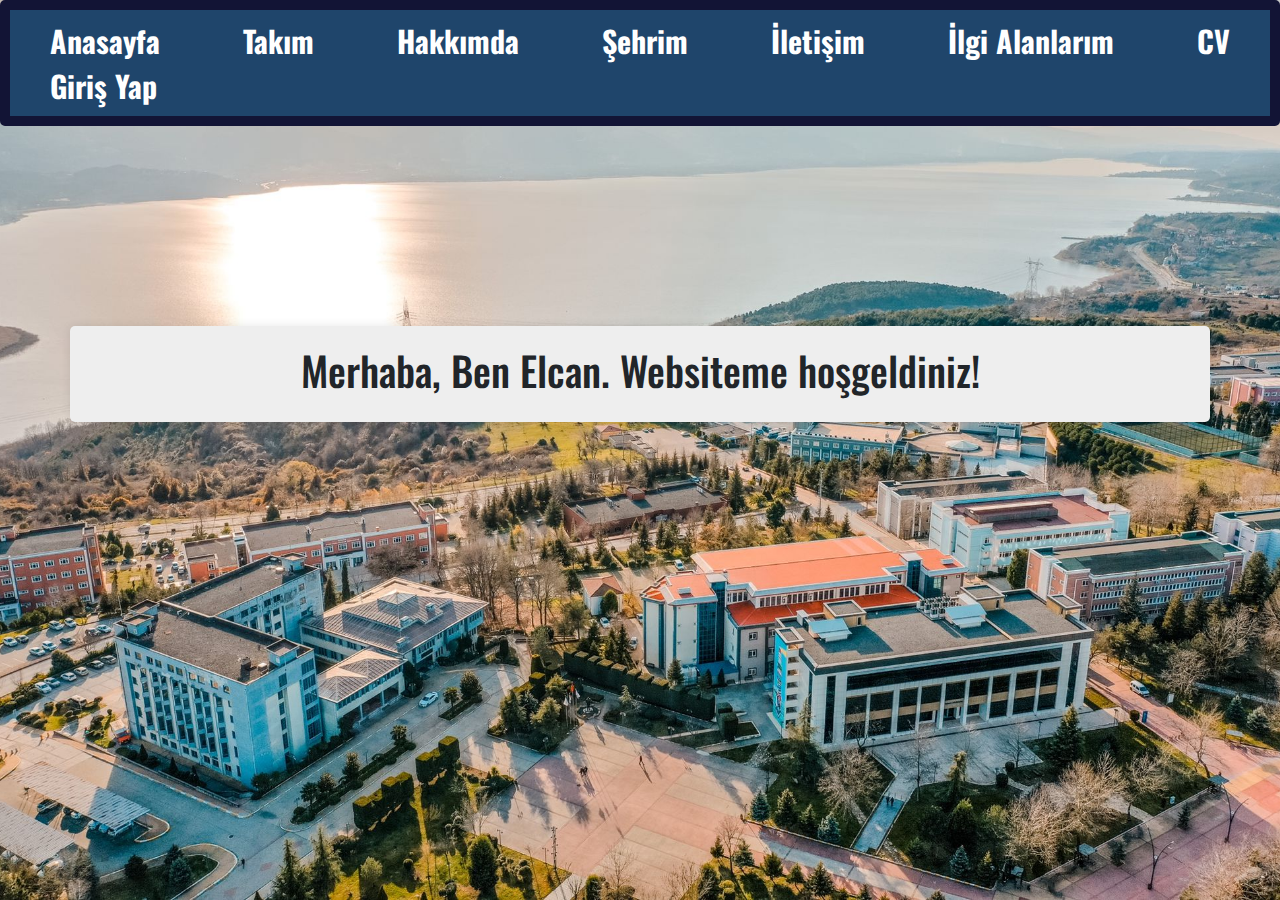
<file: index.html>
<!DOCTYPE html>
<html lang="en">
  <head>
    <meta charset="UTF-8" />
    <meta http-equiv="X-UA-Compatible" content="IE=edge" />
    <meta name="viewport" content="width=device-width, initial-scale=1.0" />
    <link rel="stylesheet" href="css/anasayfa.css" />

    <link
      rel="stylesheet"
      href="https://cdn.jsdelivr.net/npm/bootstrap@5.3.0-alpha3/dist/css/bootstrap.min.css"
    />
    <title>Anasayfa</title>
    <!DOCTYPE html>
    <html>
      <head>
        <title>Anasayfa</title>

        <link
          href="https://fonts.googleapis.com/css2?family=Oswald:wght@300&display=swap"
          rel="stylesheet"
        />
      </head>
      <body>
        <div class="navbar">
          <a href="index.html">Anasayfa</a>
          <a href="takim.html">Takım</a>
          <a href="hakkimda.html">Hakkımda</a>
          <a href="sehrim.html">Şehrim</a>
          <a href="iletisim.html">İletişim</a>
          <a href="ilgialanlarim.html">İlgi Alanlarım</a>
          <a href="CV.html">CV</a>
          <a href="login.php">Giriş Yap</a>
        </div>

        <div class="container">
          <h1>Merhaba, Ben Elcan. Websiteme hoşgeldiniz!</h1>
        </div>

        <script src="https://cdn.jsdelivr.net/npm/bootstrap@5.3.0-alpha3/dist/js/bootstrap.bundle.min.js"></script>
      </body>
    </html>
  </head>
</html>
</file>
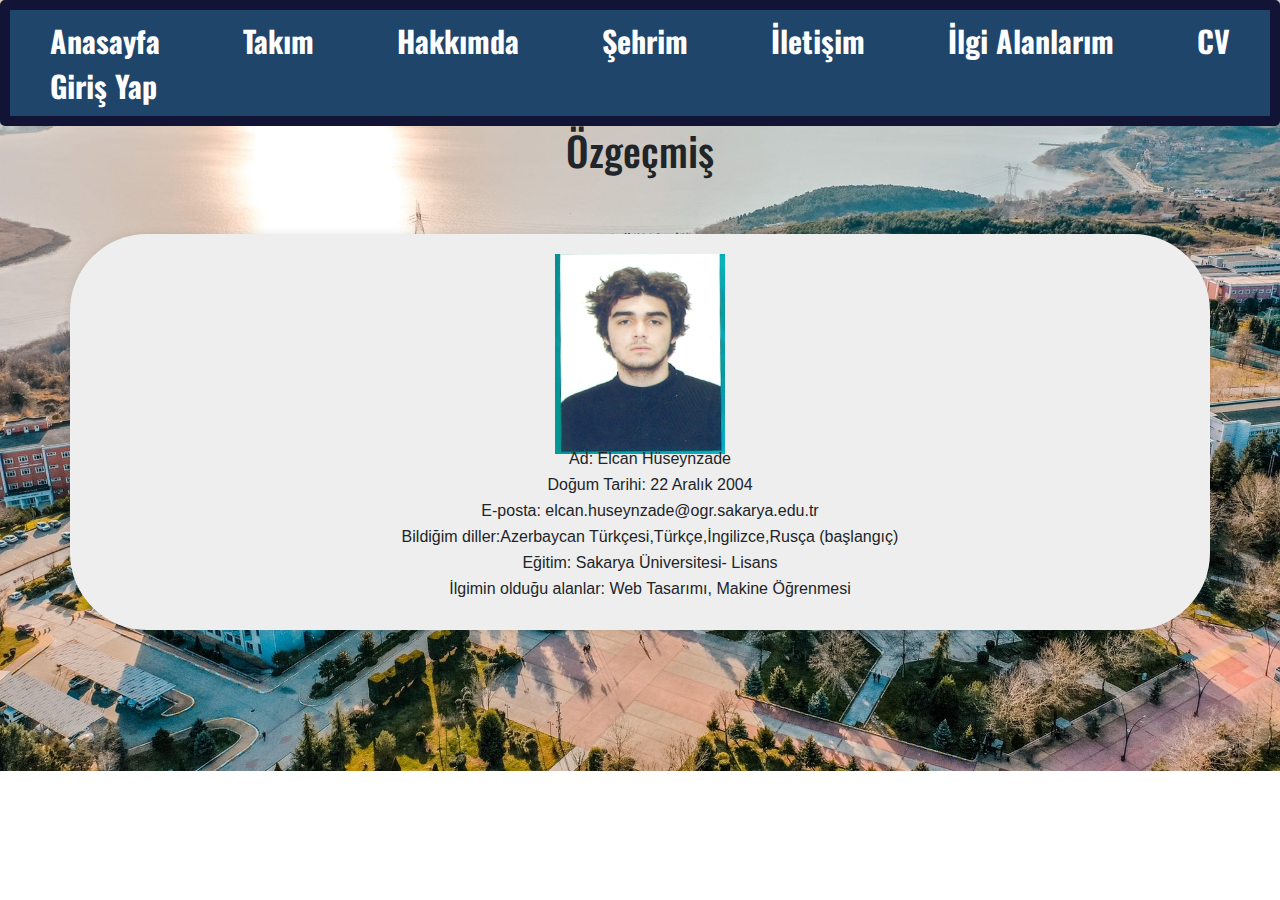
<file: CV.html>
<!DOCTYPE html>
<html lang="tr">
  <head>
    <meta charset="UTF-8" />
    <meta name="viewport" content="width=device-width, initial-scale=1.0" />
    <link rel="stylesheet" href="css/cv.css" />

    <link
      rel="stylesheet"
      href="https://cdn.jsdelivr.net/npm/bootstrap@5.3.0-alpha3/dist/css/bootstrap.min.css"
    />
    <title>Özgeçmiş</title>
    <link
      href="https://fonts.googleapis.com/css2?family=Oswald:wght@300&display=swap"
      rel="stylesheet"
    />
  </head>
  <body>
    <div class="navbar">
      <a href="index.html">Anasayfa</a>
      <a href="takim.html">Takım</a>
      <a href="hakkimda.html">Hakkımda</a>
      <a href="sehrim.html">Şehrim</a>
      <a href="iletisim.html">İletişim</a>
      <a href="ilgialanlarim.html">İlgi Alanlarım</a>
      <a href="CV.html">CV</a>
      <a href="login.php">Giriş Yap</a>
    </div>
    <header>
      <h1>Özgeçmiş</h1>
    </header>

    <section class="section">
      <div class="container">
        <img src="img/1684619547059.jpg" alt="" />
        <p>Ad: Elcan Hüseynzade</p>
        <p>Doğum Tarihi: 22 Aralık 2004</p>
        <p>E-posta: elcan.huseynzade@ogr.sakarya.edu.tr</p>
        <p>
          Bildiğim diller:Azerbaycan Türkçesi,Türkçe,İngilizce,Rusça (başlangıç)
        </p>
        <p>Eğitim: Sakarya Üniversitesi- Lisans</p>
        <p>İlgimin olduğu alanlar: Web Tasarımı, Makine Öğrenmesi</p>
      </div>
    </section>

    <script src="https://cdn.jsdelivr.net/npm/bootstrap@5.3.0-alpha3/dist/js/bootstrap.bundle.min.js"></script>
  </body>
</html>
</file>
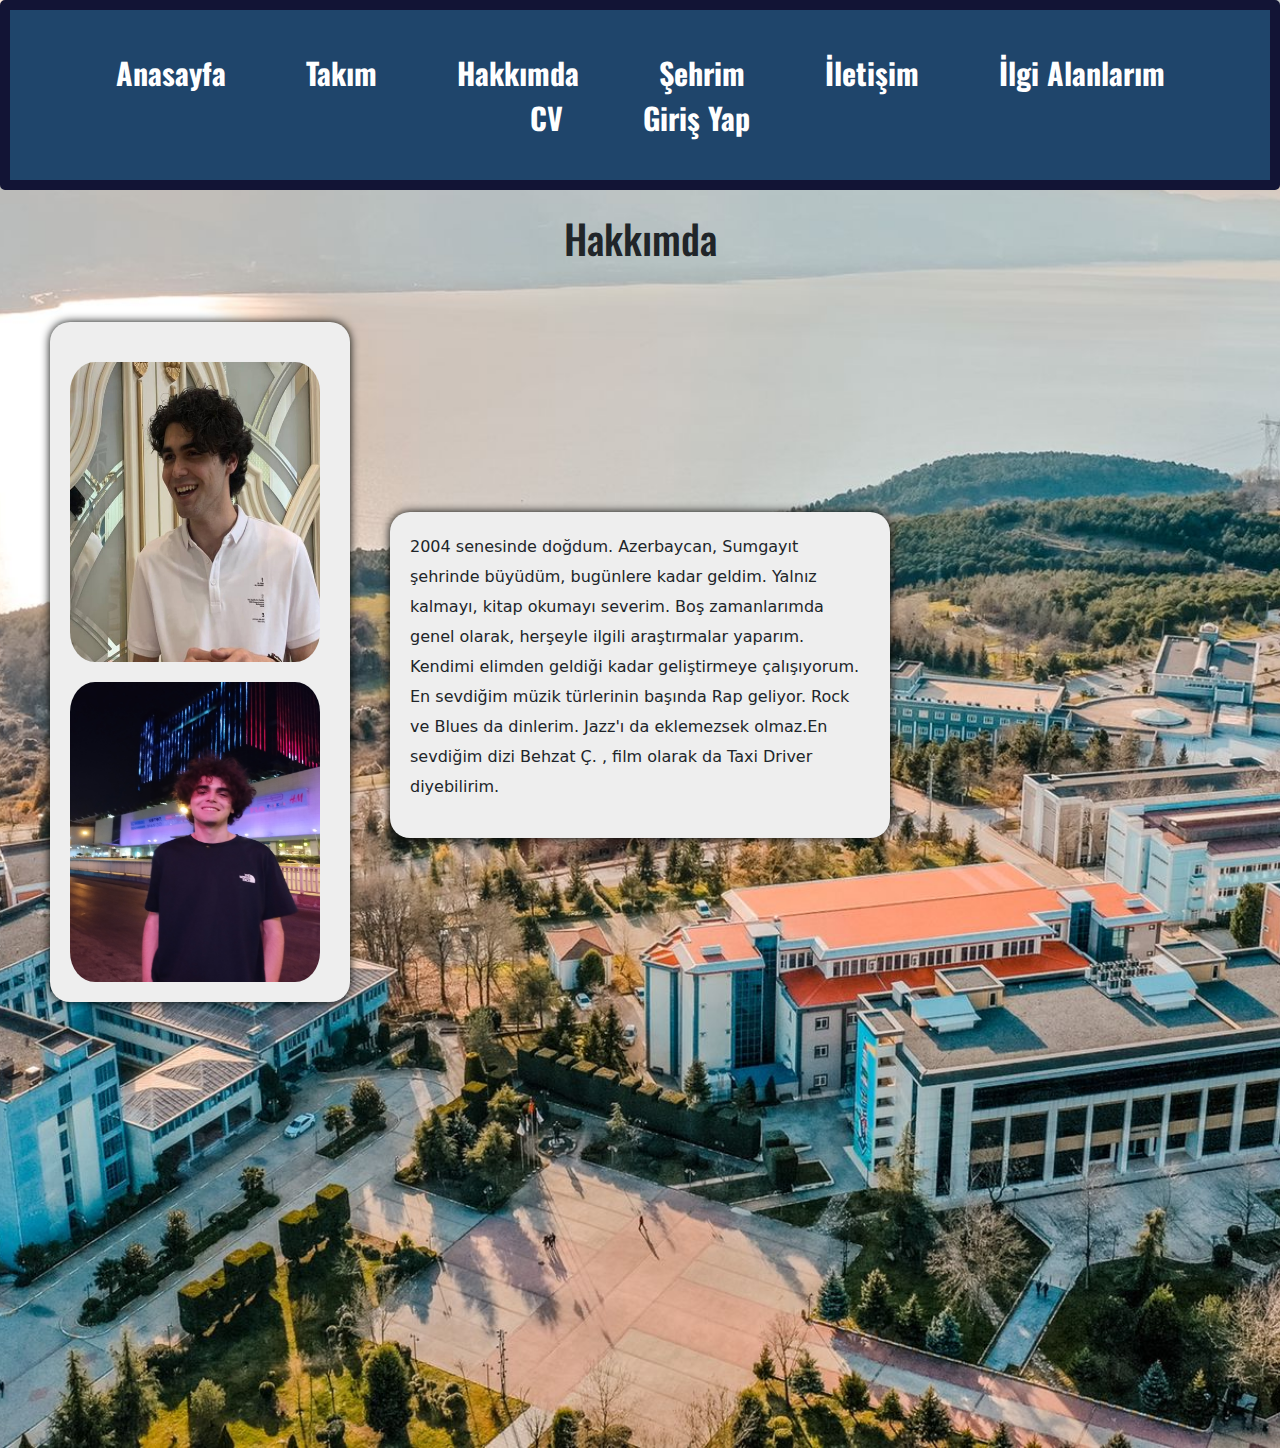
<file: hakkimda.html>
<!DOCTYPE html>
<html>
<head>
    <title>Hakkımda</title>
    <meta charset="utf-8">
    <meta name="viewport" content="width=device-width, initial-scale=1">
    <link rel="stylesheet" href="https://cdn.jsdelivr.net/npm/bootstrap@5.3.0-alpha3/dist/css/bootstrap.min.css">
    <link rel="stylesheet" href="css/hakkimda.css" />
 
    <link href="https://fonts.googleapis.com/css2?family=Oswald:wght@300&display=swap" rel="stylesheet">
</head>
<body>
    <div class="navbar">
      <a href="index.html">Anasayfa</a>
      <a href="takim.html">Takım</a>
      <a href="hakkimda.html">Hakkımda</a>
      <a href="sehrim.html">Şehrim</a>
      <a href="iletisim.html">İletişim</a>
      <a href="ilgialanlarim.html">İlgi Alanlarım</a>
      <a href="CV.html">CV</a>
      <a href="login.php">Giriş Yap</a>
    </div>
    <header>
        
        <br><h1>Hakkımda</h1>


    </header>
  <section>
    <div class="container" id="container">
      <div>
        <img id="img" src="img/1684622090203.jpg" alt="">
      
      </div>
       <div>
            <img id="img" src="img/1684623011200.jpg" alt="">
       </div>
    </div>
    <div class="frame">
        <p>2004 senesinde doğdum. Azerbaycan, Sumgayıt şehrinde büyüdüm, bugünlere kadar geldim. Yalnız kalmayı, kitap okumayı severim. Boş zamanlarımda genel olarak, herşeyle ilgili araştırmalar yaparım. Kendimi elimden geldiği kadar geliştirmeye çalışıyorum. En sevdiğim müzik türlerinin başında Rap geliyor. Rock ve Blues da dinlerim. Jazz'ı da eklemezsek olmaz.En sevdiğim dizi Behzat Ç. , film olarak da Taxi Driver diyebilirim. </p>

    </div>
  </section>
    
    <script src="https://cdn.jsdelivr.net/npm/bootstrap@5.3.0-alpha3/dist/js/bootstrap> </script>
    
</body>
</html>
</file>
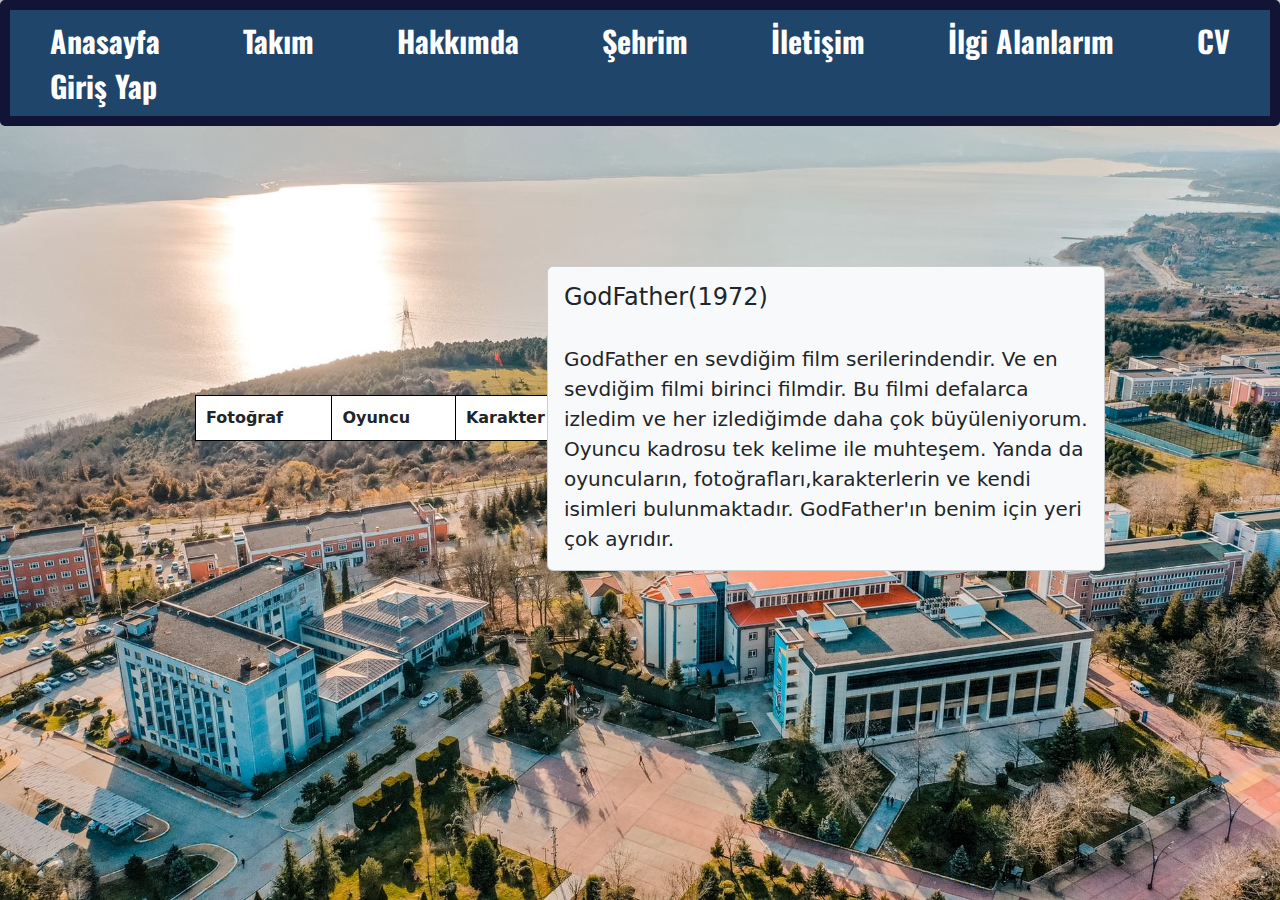
<file: ilgialanlarim.html>
<!DOCTYPE html>
<html lang="en">
  <head>
    <meta charset="UTF-8" />
    <meta http-equiv="X-UA-Compatible" content="IE=edge" />
    <meta name="viewport" content="width=device-width, initial-scale=1.0" />
    <link rel="stylesheet" href="css/ilgialanim.css" />
    <link
      rel="stylesheet"
      href="https://cdn.jsdelivr.net/npm/bootstrap@5.3.0-alpha3/dist/css/bootstrap.min.css"
    />
    <title>İlgi Alanlarım</title>
    <link
      href="https://fonts.googleapis.com/css2?family=Oswald:wght@300&display=swap"
      rel="stylesheet"
    />
  </head>
  <body>
    <div class="navbar">
      <a href="index.html">Anasayfa</a>
      <a href="takim.html">Takım</a>
      <a href="hakkimda.html">Hakkımda</a>
      <a href="sehrim.html">Şehrim</a>
      <a href="iletisim.html">İletişim</a>
      <a href="ilgialanlarim.html">İlgi Alanlarım</a>
      <a href="CV.html">CV</a>
      <a href="login.php">Giriş Yap</a>
    </div>
      <div class="container d-flex justify-content-center align-items-center">
        <div class="col-md-4">
          <div style="max-height: 300px; overflow-y: scroll">
            <table id="oyuncu-tablosu">
              <thead>
                <tr>
                  <th>Fotoğraf</th>
                  <th>Oyuncu</th>
                  <th>Karakter</th>
                </tr>
              </thead>
              <tbody id="oyuncu-listesi"></tbody>
            </table>
          </div>
        </div>
        <div class="col-md-6">
          <div class="card bg-light">
            <div class="card-body">
              <h5 class="card-title fs-4">GodFather(1972)</h5>
              <br />
              <p class="card-text fs-5">
                GodFather en sevdiğim film serilerindendir. Ve en sevdiğim filmi
                birinci filmdir. Bu filmi defalarca izledim ve her izlediğimde
                daha çok büyüleniyorum. Oyuncu kadrosu tek kelime ile muhteşem.
                Yanda da oyuncuların, fotoğrafları,karakterlerin ve kendi
                isimleri bulunmaktadır. GodFather'ın benim için yeri çok
                ayrıdır.
              </p>
            </div>
          </div>
        </div>
      </div>
    </div>
    <script>
      fetch("https://imdb-api.com/en/API/FullCast/k_px437f9q/tt0068646")
        .then((response) => response.json())
        .then((data) => {
          const oyuncular = data.actors;
          const oyuncuListesi = document.getElementById("oyuncu-listesi");

          oyuncular.forEach((oyuncu) => {
            const oyuncuRow = document.createElement("tr");
            const oyuncuResim = document.createElement("td");
            const oyuncuAd = document.createElement("td");
            const karakterAd = document.createElement("td");

            const img = document.createElement("img");
            img.src = oyuncu.image;
            img.width = 50;
            oyuncuResim.appendChild(img);

            oyuncuAd.textContent = oyuncu.name;
            karakterAd.textContent = oyuncu.asCharacter;

            oyuncuRow.appendChild(oyuncuResim);
            oyuncuRow.appendChild(oyuncuAd);
            oyuncuRow.appendChild(karakterAd);

            oyuncuListesi.appendChild(oyuncuRow);
          });
        })
        .catch((error) => console.log(error));
    </script>
    <script src="https://cdn.jsdelivr.net/npm/bootstrap@5.3.0-alpha3/dist/js/bootstrap.bundle.min.js"></script>
  </body>
</html>
</file>
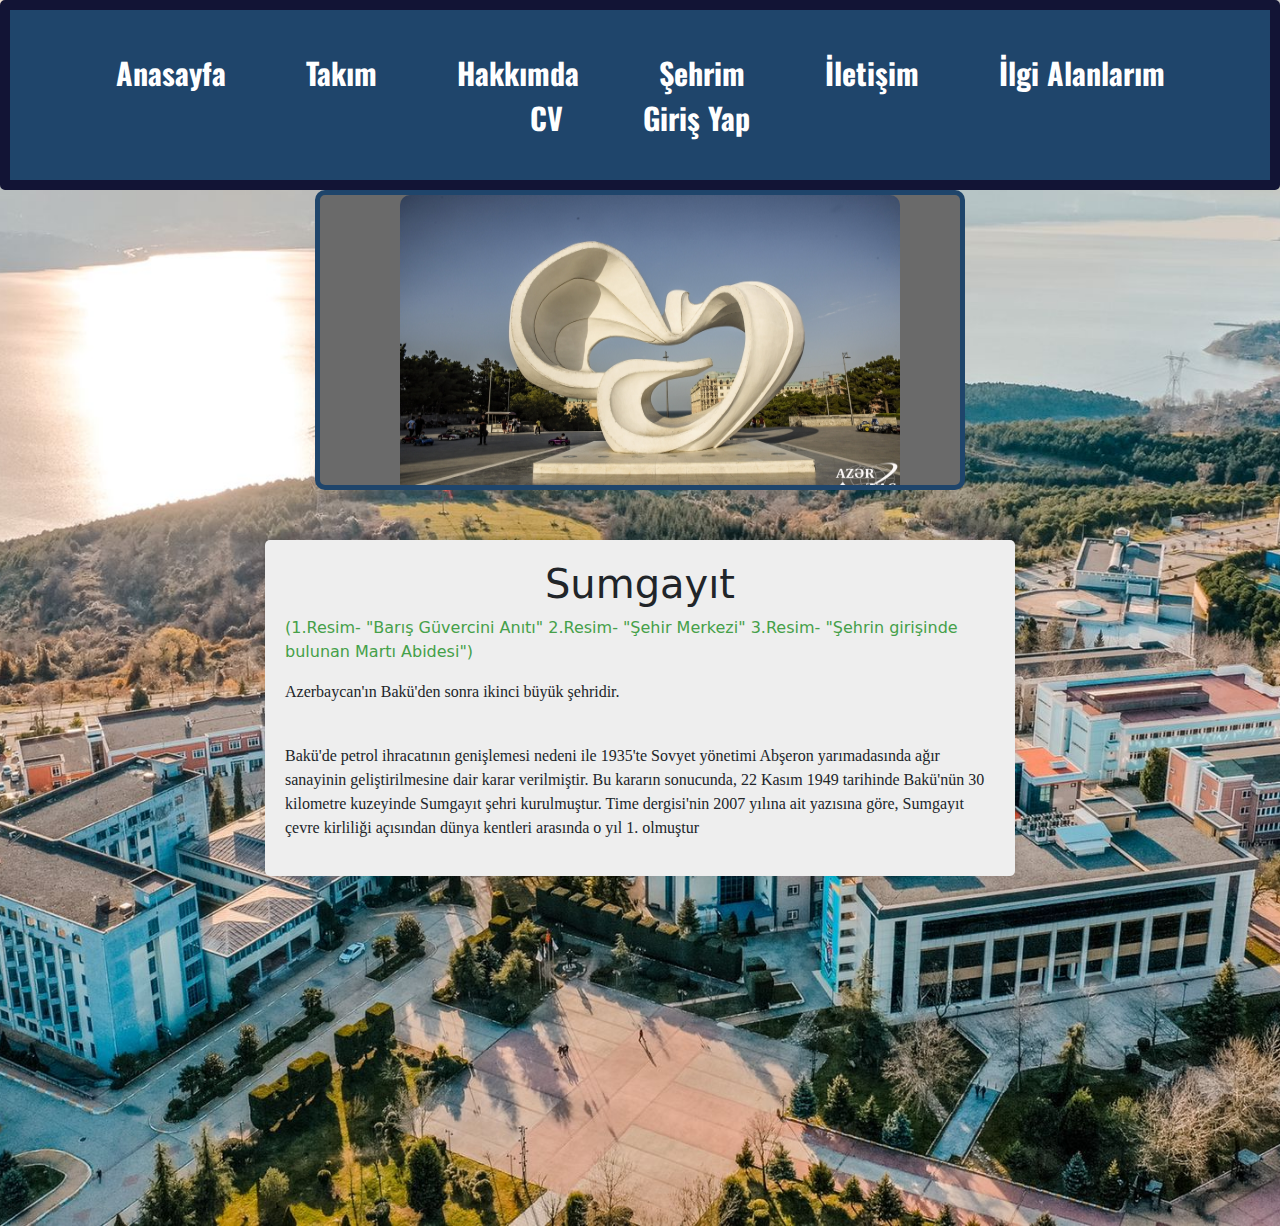
<file: sehrim.html>
<!DOCTYPE html>
<html lang="en">
  <head>
    <meta charset="UTF-8" />
    <meta http-equiv="X-UA-Compatible" content="IE=edge" />
    <meta name="viewport" content="width=device-width, initial-scale=1.0" />
    <link
      rel="stylesheet"
      href="https://cdn.jsdelivr.net/npm/bootstrap@5.3.0-alpha3/dist/css/bootstrap.min.css"
    />
    <link rel="stylesheet" href="css/sehrim.css" />

    <title>Şehrim</title>
    <style>
      body {
        background-image: url(img/anasayfaarkaplan.jpeg);
      }
    </style>
    <link
      href="https://fonts.googleapis.com/css2?family=Oswald:wght@300&display=swap"
      rel="stylesheet"
    />
  </head>

  <body>
    <div class="navbar">
      <a href="index.html">Anasayfa</a>
      <a href="takim.html">Takım</a>
      <a href="hakkimda.html">Hakkımda</a>
      <a href="sehrim.html">Şehrim</a>
      <a href="iletisim.html">İletişim</a>
      <a href="ilgialanlarim.html">İlgi Alanlarım</a>
      <a href="CV.html">CV</a>
      <a href="login.php">Giriş Yap</a>
    </div>
    <section>
      <div class="slider-container">
        <div class="slider-content">
          <div class="slider-item">
            <img src="img/guvercinaniti.jpg" alt="Slayt 1" />
          </div>
          <div class="slider-item">
            <img src="img/kusbakisi.jpg" alt="Slayt 2" />
          </div>
          <div class="slider-item">
            <img src="img/martiabidesi.jpg" alt="Slayt 3" />
          </div>
          <div class="slider-item">
            <img src="img/summ.jpeg" alt="Slayt 4" />
          </div>
        </div>
      </div>
      <div class="container" id="container">
        <header><h1>Sumgayıt</h1></header>
        <p style="color: #45a049">
          (1.Resim- "Barış Güvercini Anıtı" 2.Resim- "Şehir Merkezi" 3.Resim-
          "Şehrin girişinde bulunan Martı Abidesi")
        </p>
        <p style="font-family: Verdana">
          Azerbaycan'ın Bakü'den sonra ikinci büyük şehridir.
        </p>
        <br />
        <p style="font-family: Verdana">
          Bakü'de petrol ihracatının genişlemesi nedeni ile 1935'te Sovyet
          yönetimi Abşeron yarımadasında ağır sanayinin geliştirilmesine dair
          karar verilmiştir. Bu kararın sonucunda, 22 Kasım 1949 tarihinde
          Bakü'nün 30 kilometre kuzeyinde Sumgayıt şehri kurulmuştur. Time
          dergisi'nin 2007 yılına ait yazısına göre, Sumgayıt çevre kirliliği
          açısından dünya kentleri arasında o yıl 1. olmuştur
        </p>
      </div>
    </section>

    <script src="https://cdn.jsdelivr.net/npm/bootstrap@5.3.0-alpha3/dist/js/bootstrap.bundle.min.js"></script>
    <script>
      document.addEventListener("DOMContentLoaded", function () {
        const sliderContent = document.querySelector(".slider-content");
        const sliderItems = document.querySelectorAll(".slider-item");
        const slideWidth = sliderItems[0].offsetWidth;
        let currentIndex = 0;

        function slideNext() {
          currentIndex++;
          if (currentIndex >= sliderItems.length) {
            currentIndex = 0;
          }
          sliderContent.style.transform = `translateX(-${
            currentIndex * slideWidth
          }px)`;
        }

        setInterval(slideNext, 3000);
      });
    </script>
  </body>
</html>
</file>
<file: css/anasayfa.css>
body {
  background-image: url("../img/anasayfaarkaplan.jpeg");
  background-position: center;
  background-repeat: no-repeat;
  background-size: cover;
}

.navbar {
  background-color: #1f456b;
  padding: 30px;
  display: flex;
  justify-content: center;
}

.navbar a {
  margin: 0 40px;
  text-decoration: none;
  color: rgb(255, 255, 255);
}

.container {
  background-color: rgb(238, 238, 238);
  padding: 20px;
  border-radius: 5px;
  box-shadow: 0 0 10px rgba(0, 0, 0, 0.1);
  margin: 200px auto;
  max-width: 500px;
}

h1 {
  text-align: center;
  font-family: "Oswald", sans-serif;
}
.navbar {
  border: 10px solid rgb(18, 20, 53);
  border-radius: 5px;
  padding: 40px;
}
a {
  font-family: "Oswald", sans-serif;
  font-weight: bold;
  font-size: 30px;
}
html,
body {
  margin: 0;
  padding: 0;
  height: 100%;
}
</file>
<file: css/cv.css>
body {
  background-image: url("../img/anasayfaarkaplan.jpeg");
  background-position: center;
  background-repeat: no-repeat;
  background-size: cover;
}

.navbar {
  background-color: #1f456b;
  padding: 30px;
  display: flex;
  justify-content: center;
}

.navbar a {
  margin: 0 40px;
  text-decoration: none;
  color: rgb(255, 255, 255);
}

.container {
  background-color: rgb(238, 238, 238);
  padding: 20px;
  border-radius: 77px;
  box-shadow: 0 0 10px rgba(0, 0, 0, 0.1);
  margin: 60px auto;
  max-width: 500px;
  line-height: 90px;
}

h1 {
  text-align: center;
  font-family: "Oswald", sans-serif;
}
.navbar {
  border: 10px solid rgb(18, 20, 53);
  border-radius: 5px;
  padding: 40px;
}
a {
  font-family: "Oswald", sans-serif;
  font-weight: bold;
  font-size: 30px;
}

#h1 {
  font-size: 24px;
  margin-bottom: 10px;
}

h2 {
  font-size: 18px;
  margin-bottom: 10px;
}

p {
  margin-bottom: 5px;
  margin-left: 20px;
  line-height: 10px;
  font-family: "Segoe UI", Tahoma, Geneva, Verdana, sans-serif;
}

.section {
  margin-bottom: 20px;
  text-align: center;
}

img {
  width: 170px;
  height: 200px;
}
</file>
<file: css/hakkimda.css>
body {
  background-image: url(../img/anasayfaarkaplan.jpeg);
  background-position: center;
  background-repeat: no-repeat;
  background-size: cover;
}

.navbar {
  background-color: #1f456b;
  padding: 30px;
  display: flex;
  justify-content: center;
}

.navbar a {
  margin: 0 40px;
  text-decoration: none;
  color: rgb(255, 255, 255);
}

.container {
  background-color: rgb(238, 238, 238);
  padding: 20px;
  border-radius: 20px;
  box-shadow: 0 0 10px rgb(1, 3, 2);
  margin: 60px auto;
  max-width: 300px;
  line-height: 90px;
}

h1 {
  text-align: center;
  font-family: "Oswald", sans-serif;
}
.navbar {
  border: 10px solid rgb(18, 20, 53);
  border-radius: 5px;
  padding: 40px;
}
a {
  font-family: "Oswald", sans-serif;
  font-weight: bold;
  font-size: 30px;
}
img {
  border-radius: 10%;
  width: 250px;
  height: 250px;
}
#container {
  margin-left: 50px;
}
#img {
  margin-top: 20px;
  max-width: 300px;
  height: 300px;
}
.frame {
  background-color: rgb(238, 238, 238);
  padding: 20px;
  border-radius: 20px;
  box-shadow: 0 0 10px rgb(1, 3, 2);
  margin: 60px auto;
  max-width: 500px;
  line-height: 30px;
  position: relative;
  top: -550px;
}
</file>
<file: css/ilgialanim.css>
body {
  background-image: url("../img/anasayfaarkaplan.jpeg");
  background-position: center;
  background-repeat: no-repeat;
  background-size: cover;
  margin: 0;
  height: 100%;
}
html,
body {
  margin: 0;
  padding: 0;
  height: 100%;
}

.navbar {
  background-color: #1f456b;
  padding: 30px;
  display: flex;
  justify-content: center;
}

.navbar a {
  margin: 0 40px;
  text-decoration: none;
  color: rgb(255, 255, 255);
}

h1 {
  text-align: center;
  font-family: "Oswald", sans-serif;
}
.navbar {
  border: 10px solid rgb(18, 20, 53);
  border-radius: 5px;
  padding: 40px;
}
a {
  font-family: "Oswald", sans-serif;
  font-weight: bold;
  font-size: 30px;
}

#oyuncu-tablosu {
  width: 400px;
  border-collapse: collapse;
  margin: 20px;
  background-color: white;
}

#oyuncu-tablosu td,
#oyuncu-tablosu th {
  padding: 10px;
  border: 1px solid black;
}
.scrollable-table {
  max-height: 300px;
  overflow-y: 50px auto;
}
.container {
  position: relative;
  top: 140px;
}
</file>
<file: css/sehrim.css>
body {
  background-image: url(file:///C:/Users/Toshiba/Pictures/anasayfaarkaplan.jpeg);
  background-position: center;
  background-repeat: no-repeat;
  background-size: cover;
}
.container {
  background-color: rgb(238, 238, 238);
  padding: 20px;
  border-radius: 5px;
  box-shadow: 0 0 10px rgba(0, 0, 0, 0.1);
  margin: 200px auto;
  max-width: 500px;
  position: relative;
  bottom: 150px;
}

.navbar {
  background-color: #1f456b;
  padding: 30px;
  display: flex;
  justify-content: center;
}

.navbar a {
  margin: 0 40px;
  text-decoration: none;
  color: rgb(255, 255, 255);
}
.navbar {
  border: 10px solid rgb(18, 20, 53);
  border-radius: 5px;
  padding: 40px;
}
a {
  font-family: "Oswald", sans-serif;
  font-weight: bold;
  font-size: 30px;
}
.carousel {
  width: 100%;
  max-width: 800px;
  margin: 0 auto;
}

.carousel-item img {
  width: 100%;
  height: auto;
}
.slider-container {
  width: 650px;
  height: 300px;
  margin: 0 auto;
  overflow: hidden;
  border: 5px solid #1f456b;
  border-radius: 10px;
  background-color: rgb(106, 106, 106);
}

.slider-content {
  display: flex;
  transition: transform 0.3s ease-in-out;
}

.slider-item {
  flex: 0 0 800px;
  height: 400px;
}
img {
  width: 500px;
  height: 300px;
  border-radius: 10px;
  margin-left: 80px;
}
#container {
  max-width: 750px;
}
h1 {
  text-align: center;
}
</file>
